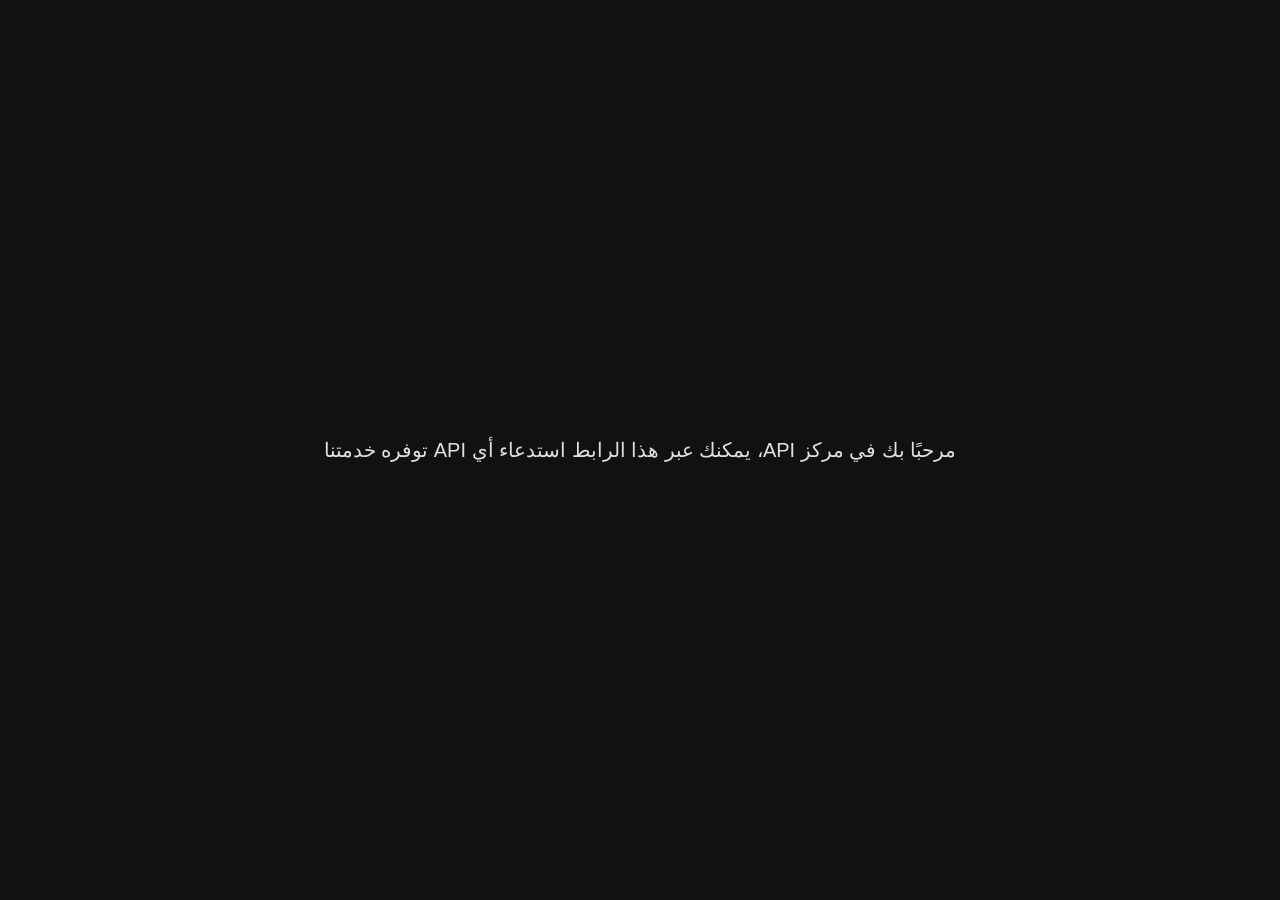
<file: api/index.html>
<!DOCTYPE html>
<html lang="ar" dir="rtl">
<head>
    <meta charset="UTF-8">
    <meta name="viewport" content="width=device-width, initial-scale=1.0">
    <title>مركز API</title>
    <style>
        * {
            margin: 0;
            padding: 0;
            box-sizing: border-box;
        }

        body {
            min-height: 100vh;
            display: flex;
            align-items: center;
            justify-content: center;
            background: #111111;
            font-family: 'Segoe UI', Tahoma, sans-serif;
            padding: 20px;
        }

        a {
            color: #e0e0e0;
            text-decoration: none;
            font-size: 20px;
            text-align: center;
            line-height: 1.6;
        }

        a:hover {
            color: #ffffff;
        }
    </style>
</head>
<body>
    <a href="#">مرحبًا بك في مركز API، يمكنك عبر هذا الرابط استدعاء أي API توفره خدمتنا</a>
</body>
</html>
</file>
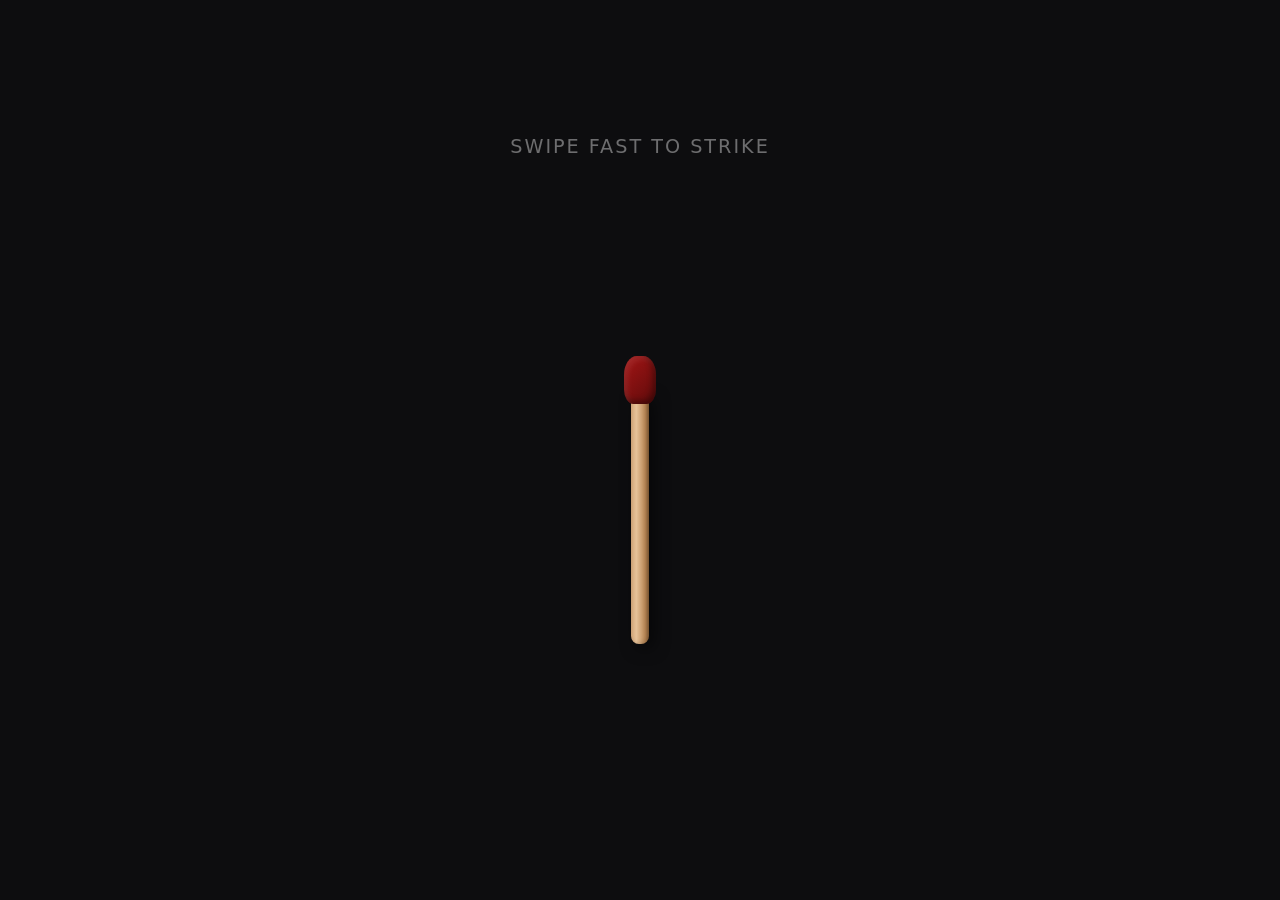
<file: bg/matchstick/index.html>
<!DOCTYPE html>
<html lang="en">

  <head>
    <meta charset="UTF-8">
    <title>Ignite - #CodePenChallenge : Match</title>
    <link rel="stylesheet" href="./style.css">

  </head>
    
  <body>
  <p id="instruction">Swipe fast to strike</p>

  <div class="scene">
    <div class="match" id="match">
      <div id="smoke-container">
        <div class="smoke smoke-1"></div>
        <div class="smoke smoke-2"></div>
        <div class="smoke smoke-3"></div>
      </div>
      <div class="flame-container" id="flame-container">
        <div class="flame"></div>
        <div class="sparkles" id="sparkles"></div>
      </div>
      <div class="match-head" id="match-head"></div>
      <div class="match-stick"></div>
    </div>
  </div>
    <script  src="./script.js"></script>

  </body>
  
</html>
</file>
<file: bg/matchstick/style.css>
* {
  box-sizing: border-box;
  margin: 0;
  padding: 0;
}

body {
  background-color: #0d0d0f;
  color: rgba(255, 255, 255, 0.4);
  font-family: 'Inter', system-ui, -apple-system, sans-serif;
  height: 100vh;
  display: flex;
  flex-direction: column;
  justify-content: center;
  align-items: center;
  overflow: hidden;
  touch-action: none; /* prevent scrolling */
}

/* Background glow when lit using pseudo-element for smooth transition */
body::before {
  content: '';
  position: absolute;
  top: 0; left: 0; right: 0; bottom: 0;
  background: radial-gradient(circle at 50% 40%, #4a2511 0%, #0d0d0f 60%);
  opacity: 0;
  transition: opacity 0.5s ease;
  z-index: -1;
  pointer-events: none;
}

body.lit::before {
  opacity: 1;
}

body.lit {
  color: rgba(255, 255, 255, 0.8);
}

#instruction {
  position: absolute;
  top: 15%;
  font-size: 1.2rem;
  font-weight: 300;
  letter-spacing: 2px;
  text-transform: uppercase;
  user-select: none;
  pointer-events: none;
  transition: opacity 0.5s ease;
}

body.lit #instruction {
  opacity: 0;
}

.scene {
  position: relative;
  width: 100%;
  height: 100%;
  display: flex;
  justify-content: center;
  align-items: center;
}

/* The Match container */
.match {
  position: relative;
  display: flex;
  flex-direction: column;
  align-items: center;
  padding-top: 100px; 
  cursor: crosshair;
  z-index: 10;
}

/* Match Head */
.match-head {
  width: 32px;
  height: 48px;
  background: linear-gradient(135deg, #a31515, #5e0b0b);
  border-radius: 40% 40% 30% 30%;
  margin-bottom: -10px;
  z-index: 2;
  box-shadow: inset -3px -3px 6px rgba(0,0,0,0.4), inset 3px 3px 6px rgba(255,255,255,0.1);
  transition: background 0.3s ease;
}

/* Burnt Match Head */
body.lit .match-head,
body.extinguished .match-head {
  background: linear-gradient(135deg, #111, #000);
  box-shadow: inset -3px -3px 6px rgba(0,0,0,0.8), inset 2px 2px 4px rgba(255,255,255,0.05);
}

/* Match Stick */
.match-stick {
  width: 18px;
  height: 250px;
  background: linear-gradient(90deg, #d2a679, #e6c299 30%, #b88654 80%, #8c6239);
  border-radius: 2px 2px 8px 8px;
  z-index: 1;
  box-shadow: inset -2px 0 5px rgba(0,0,0,0.2), 5px 5px 15px rgba(0,0,0,0.5);
  position: relative;
  overflow: hidden;
}

/* Burnt effect on the stick moving down */
.match-stick::after {
  content: '';
  position: absolute;
  top: 0;
  left: 0;
  width: 100%;
  height: 0%;
  background: linear-gradient(to bottom, #111 0%, #333 70%, transparent 100%);
  transition: height 0s; /* instant reset */
}

body.lit .match-stick::after {
  height: 60%;
  transition: height 15s linear; /* burns down over 15 seconds */
}

/* Keep the burnt height when extinguished until it fully resets */
body.extinguished .match-stick::after {
  height: 60%;
  transition: none; /* stays burnt during smoke */
}

/* Flame Container */
.flame-container {
  position: absolute;
  top: 10px;
  left: 50%;
  transform: translateX(-50%);
  width: 100px;
  height: 150px;
  opacity: 0;
  pointer-events: none;
  z-index: 3;
  transition: opacity 0.2s ease, transform 0s;
  display: flex;
  justify-content: center;
  align-items: flex-end;
}

body.lit .flame-container {
  opacity: 1;
  transform: translateX(-50%) translateY(140px); /* flame moves down as match burns */
  transition: opacity 0.2s ease, transform 15s linear;
}

/* Flame Shape and Animation */
.flame {
  width: 60px;
  height: 120px;
  background: radial-gradient(ellipse at bottom, #fff 5%, #ffeb99 20%, #ff9900 50%, #ff3300 80%, transparent 100%);
  border-radius: 50% 50% 20% 20%;
  box-shadow: 0 -10px 40px #ff3300, 0 0 80px #ff9900;
  animation: flicker 0.1s infinite alternate, sway 3s ease-in-out infinite alternate;
  transform-origin: bottom center;
  filter: blur(2px);
}

@keyframes flicker {
  0% { transform: scaleX(0.98) scaleY(1.02); opacity: 0.9; }
  100% { transform: scaleX(1.02) scaleY(0.98); opacity: 1; }
}

@keyframes sway {
  0% { transform: rotate(-5deg); }
  100% { transform: rotate(5deg); }
}

/* Initial Spark Animation */
.sparkles {
  position: absolute;
  bottom: 20px;
  width: 10px;
  height: 10px;
  border-radius: 50%;
}

body.lit .sparkles {
  animation: explode 0.5s ease-out forwards;
}

@keyframes explode {
  0% { box-shadow: 0 0 0 #fff, 0 0 0 #ff9900, 0 0 0 #ff3300; }
  50% { box-shadow: -20px -30px 10px #ff9900, 30px -40px 15px #ff3300, -10px -60px 5px #fff; }
  100% { box-shadow: -40px -60px 20px transparent, 50px -80px 30px transparent, -20px -100px 10px transparent; }
}

/* --- Smoke Animations --- */
#smoke-container {
  position: absolute;
  top: 60px; /* starts a bit below the flame tip */
  left: 50%;
  transform: translateX(-50%);
  width: 50px;
  height: 50px;
  pointer-events: none;
  z-index: 5;
  display: flex;
  justify-content: center;
  align-items: center;
}

.smoke {
  position: absolute;
  width: 30px;
  height: 30px;
  background: radial-gradient(circle, rgba(180, 180, 180, 0.4) 0%, transparent 70%);
  border-radius: 50%;
  filter: blur(5px);
  opacity: 0;
}

body.extinguished .smoke-1 { animation: smokeRise 2.5s ease-out forwards; }
body.extinguished .smoke-2 { animation: smokeRise 3s ease-out 0.3s forwards; }
body.extinguished .smoke-3 { animation: smokeRise 3.5s ease-out 0.6s forwards; }

@keyframes smokeRise {
  0% { transform: translateY(0) scale(1) translateX(0); opacity: 0.8; }
  50% { transform: translateY(-100px) scale(2.5) translateX(-20px); opacity: 0.5; }
  100% { transform: translateY(-250px) scale(4) translateX(20px); opacity: 0; }
}
</file>
